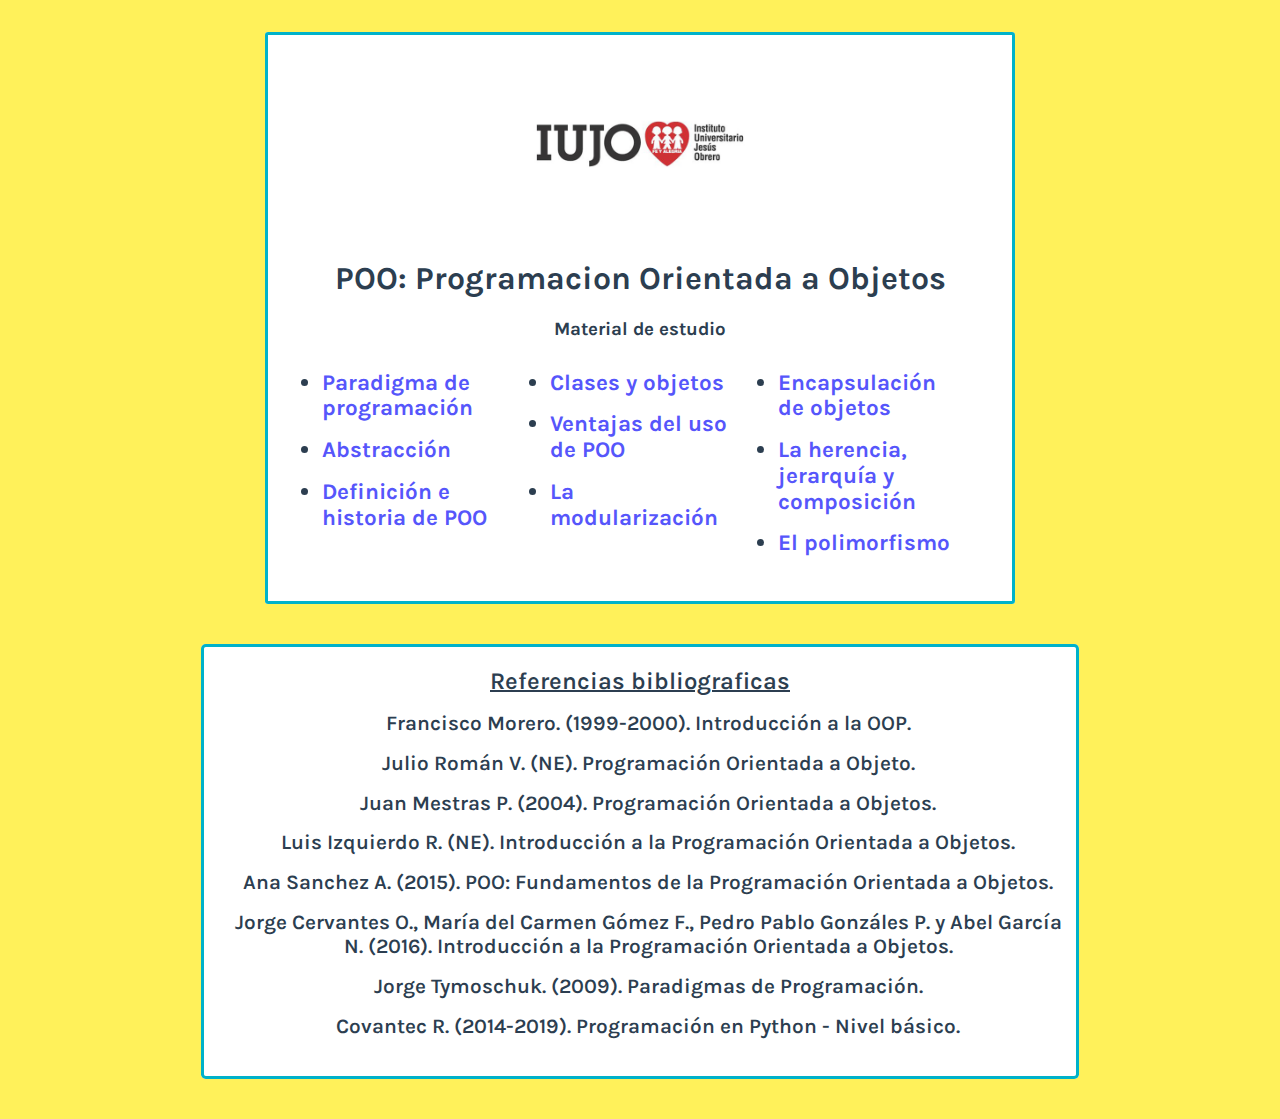
<file: index.html>
<!DOCTYPE html>
<html lang="en">
  <head>
    <meta charset="UTF-8" />
    <meta http-equiv="X-UA-Compatible" content="IE=edge" />
    <meta name="viewport" content="width=device-width, initial-scale=1.0" />
    <link rel="shortcut icon" href="./assets/icon.ico" type="image/x-icon" />
    <link rel="stylesheet" href="./styles/normalize.css" />
    <link rel="stylesheet" href="./styles/main.css" />
    <link rel="stylesheet" href="./index.css" />
    <title>POO-Contenidos</title>
  </head>
  <body>
    <!-- tabla de contenido  -->
    <div class="topicsTable_container">
      <div id="identification">
        <a href="https://webiujocatia.wordpress.com/" target="_blank">
          <img id="uni_logo" src="./assets/iujo-1.jpg" alt="iujo" />
        </a>
        <h1>POO: Programacion Orientada a Objetos</h1>
        <h3 id="subtitle">Material de estudio</h3>
      </div>

      <div id="content">
        <div id="column">
          <ul id="topic_list">
            <li id="topic">
              <a href="./views/ParadigmaDeProgramacion.html"
                >Paradigma de programación</a
              >
            </li>
            <li id="topic">
              <a href="./views/Abstraccion.html">Abstracción</a>
            </li>
            <li id="topic">
              <a href="./views/DefinicionEHistoriaPoo.html"
                >Definición e historia de POO</a
              >
            </li>
          </ul>
        </div>

        <div id="column">
          <ul id="topic_list">
            <li id="topic">
              <a href="./views/ClasesYObjetos.html">Clases y objetos</a>
            </li>
            <li id="topic">
              <a href="./views/VentajasDePoo.html">Ventajas del uso de POO</a>
            </li>
            <li id="topic">
              <a href="./views/LaModularizacion.html">La modularización</a>
            </li>
          </ul>
        </div>

        <div id="column">
          <ul id="topic_list">
            <li id="topic">
              <a href="./views/Encapsulacion.html"> Encapsulación de objetos</a>
            </li>
            <li id="topic">
              <a href="./views/HerenciaJerarquiaComposicion.html"
                >La herencia, jerarquía y composición</a
              >
            </li>
            <li id="topic">
              <a href="./views/Polimorfismo.html">El polimorfismo</a>
            </li>
          </ul>
        </div>
      </div>
    </div>

    <!-- referencias bibliograficas -->
    <div class="refs_container">
      <span id="refs_container_title">Referencias bibliograficas</span>

      <a
        href="https://kataix.umag.cl/~ruribe/Utilidades/Introduccion%20a%20la%20Programacion%20Orientada%20a%20Objetos.pdf"
        target="_blank"
        id="reference"
      >
        Francisco Morero. (1999-2000). Introducción a la OOP.
      </a>

      <a
        href="http://www.it.uc3m.es/java/git-gisc/units/oo-herencia/slides/ProgramacionOrientadaAObjetos.pdf"
        target="_blank"
        id="reference"
      >
        Julio Román V. (NE). Programación Orientada a Objeto.
      </a>

      <a
        href="http://www.fdi.ucm.es/profesor/jpavon/poo/01conceptosoo.pdf"
        target="_blank"
        id="reference"
      >
        Juan Mestras P. (2004). Programación Orientada a Objetos.
      </a>

      <a
        href="http://luis.izqui.org/resources/ProgOrientadaObjetos.pdf"
        target="_blank"
        id="reference"
      >
        Luis Izquierdo R. (NE). Introducción a la Programación Orientada a
        Objetos.
      </a>

      <a
        href="https://desarrolloweb.com/articulos/poo-fundamentos-luis-fernandez.html"
        target="_blank"
        id="reference"
      >
        Ana Sanchez A. (2015). POO: Fundamentos de la Programación Orientada a
        Objetos.
      </a>

      <a
        href="http://www.cua.uam.mx/pdfs/revistas_electronicas/libros-electronicos/2016/2intro-poo/programacion_web.pdf"
        target="_blank"
        id="reference"
      >
        Jorge Cervantes O., María del Carmen Gómez F., Pedro Pablo Gonzáles P. y
        Abel García N. (2016). Introducción a la Programación Orientada a
        Objetos.
      </a>

      <a
        href="https://labsys.frc.utn.edu.ar/ppr-2009/Unidad%20I%20-%20POO%20Avanzada/Apunte/Unidad%20I%20-%20POO%20Avanzada.pdf"
        target="_blank"
        id="reference"
      >
        Jorge Tymoschuk. (2009). Paradigmas de Programación.
      </a>

      <a
        href="https://entrenamiento-python-basico.readthedocs.io/es/latest/leccion9/abstraccion.html#python-poo-abstraccion"
        target="_blank"
        id="reference"
      >
        Covantec R. (2014-2019). Programación en Python - Nivel básico.
      </a>
    </div>
  </body>
</html>
</file>
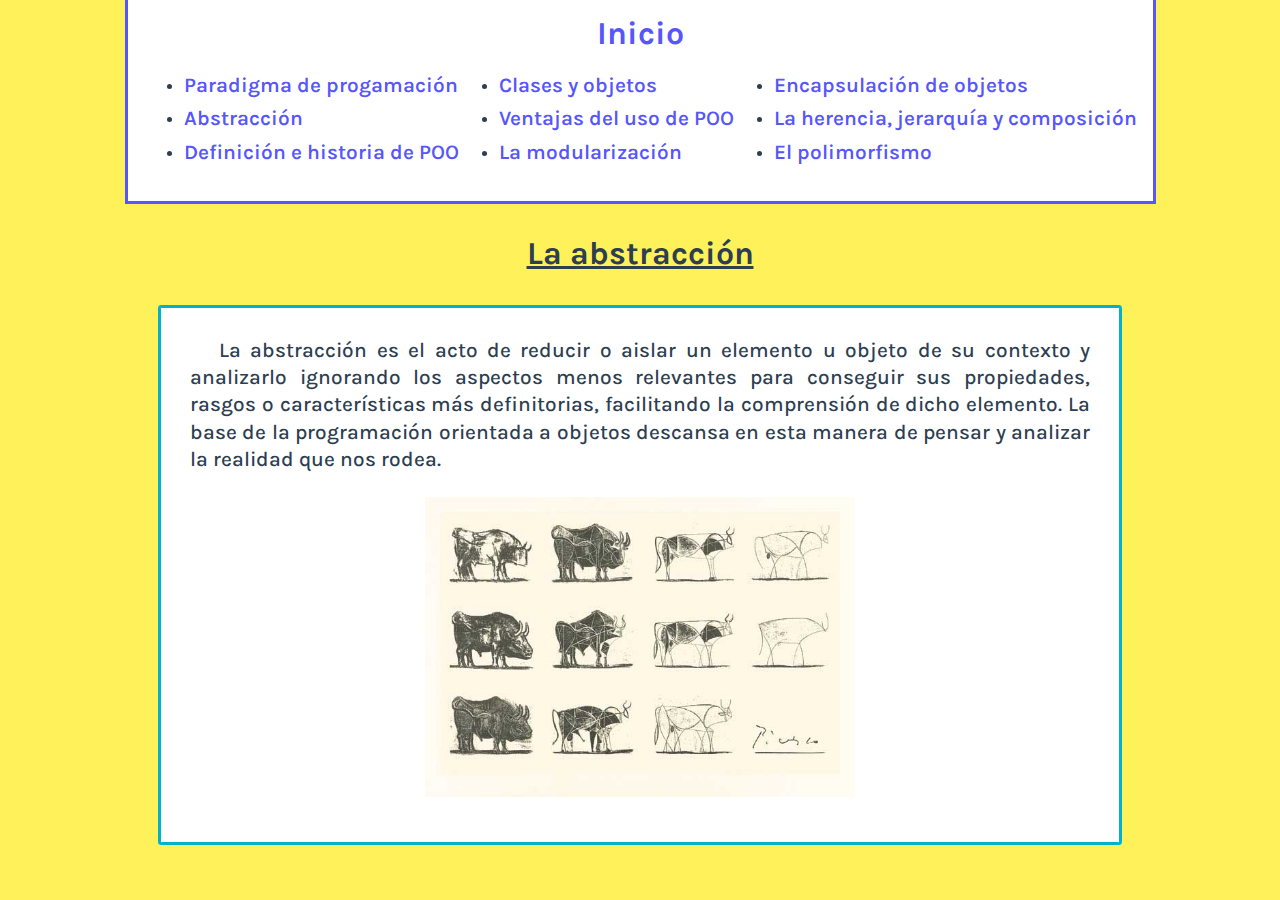
<file: views/Abstraccion.html>
<!DOCTYPE html>
<html lang="en">
  <head>
    <meta charset="UTF-8" />
    <meta http-equiv="X-UA-Compatible" content="IE=edge" />
    <meta name="viewport" content="width=device-width, initial-scale=1.0" />
    <link rel="shortcut icon" href="../assets/icon.ico" type="image/x-icon" />
    <link rel="stylesheet" href="../styles/normalize.css" />
    <link rel="stylesheet" href="../styles/main.css" />
    <link rel="stylesheet" href="../styles/topicStyles.css" />
    <script src="../components/NavBar.js" async></script>

    <title>La abstracción</title>
  </head>
  <body>
    <navigation-bar> </navigation-bar>

    <div class="topicHeader_container">
      <h1>La abstracción</h1>
    </div>

    <div class="topicInformation_container">
      <div class="topicParagraph">
        <span id="topicInformation">
          La abstracción es el acto de reducir o aislar un elemento u objeto de
          su contexto y analizarlo ignorando los aspectos menos relevantes para
          conseguir sus propiedades, rasgos o características más definitorias,
          facilitando la comprensión de dicho elemento. La base de la
          programación orientada a objetos descansa en esta manera de pensar y
          analizar la realidad que nos rodea.
        </span>
      </div>

      <img src="../assets/asset2.jpg" alt="asset" id="visual_content" />
    </div>
  </body>
</html>
</file>
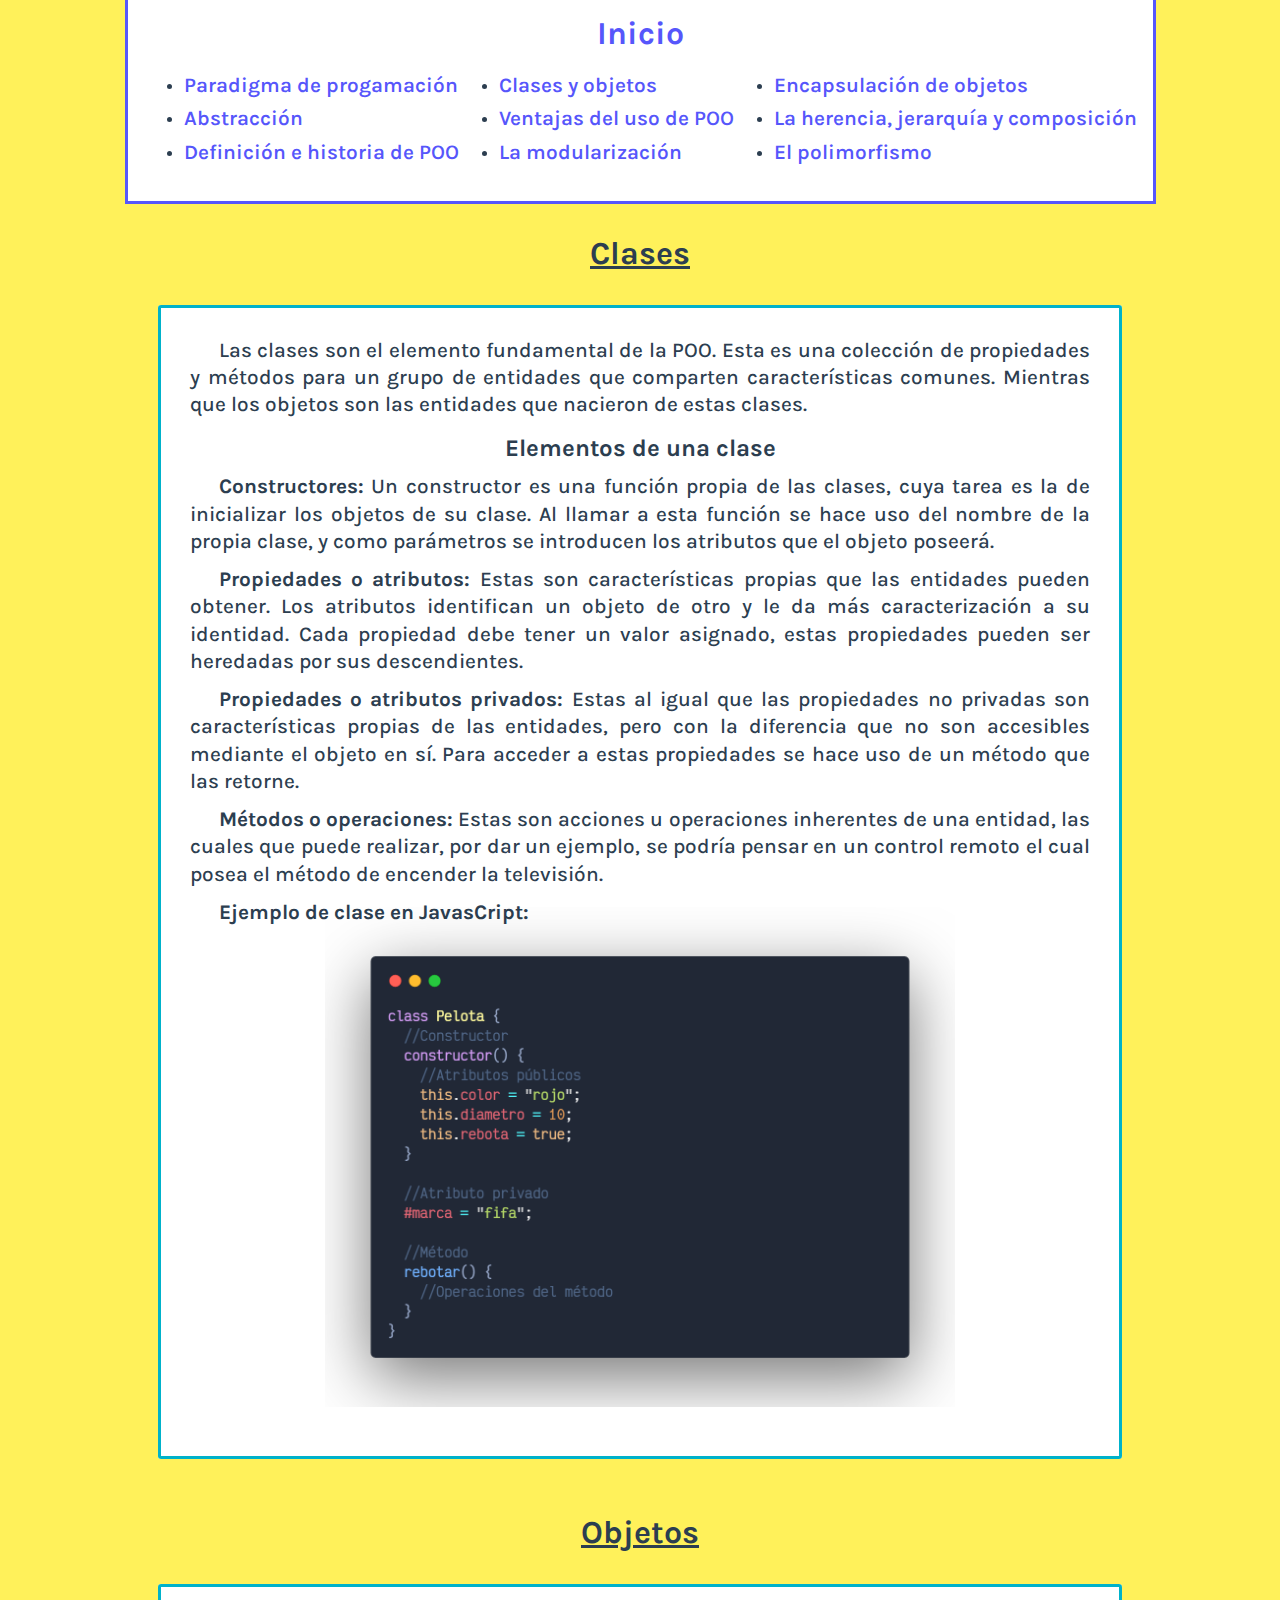
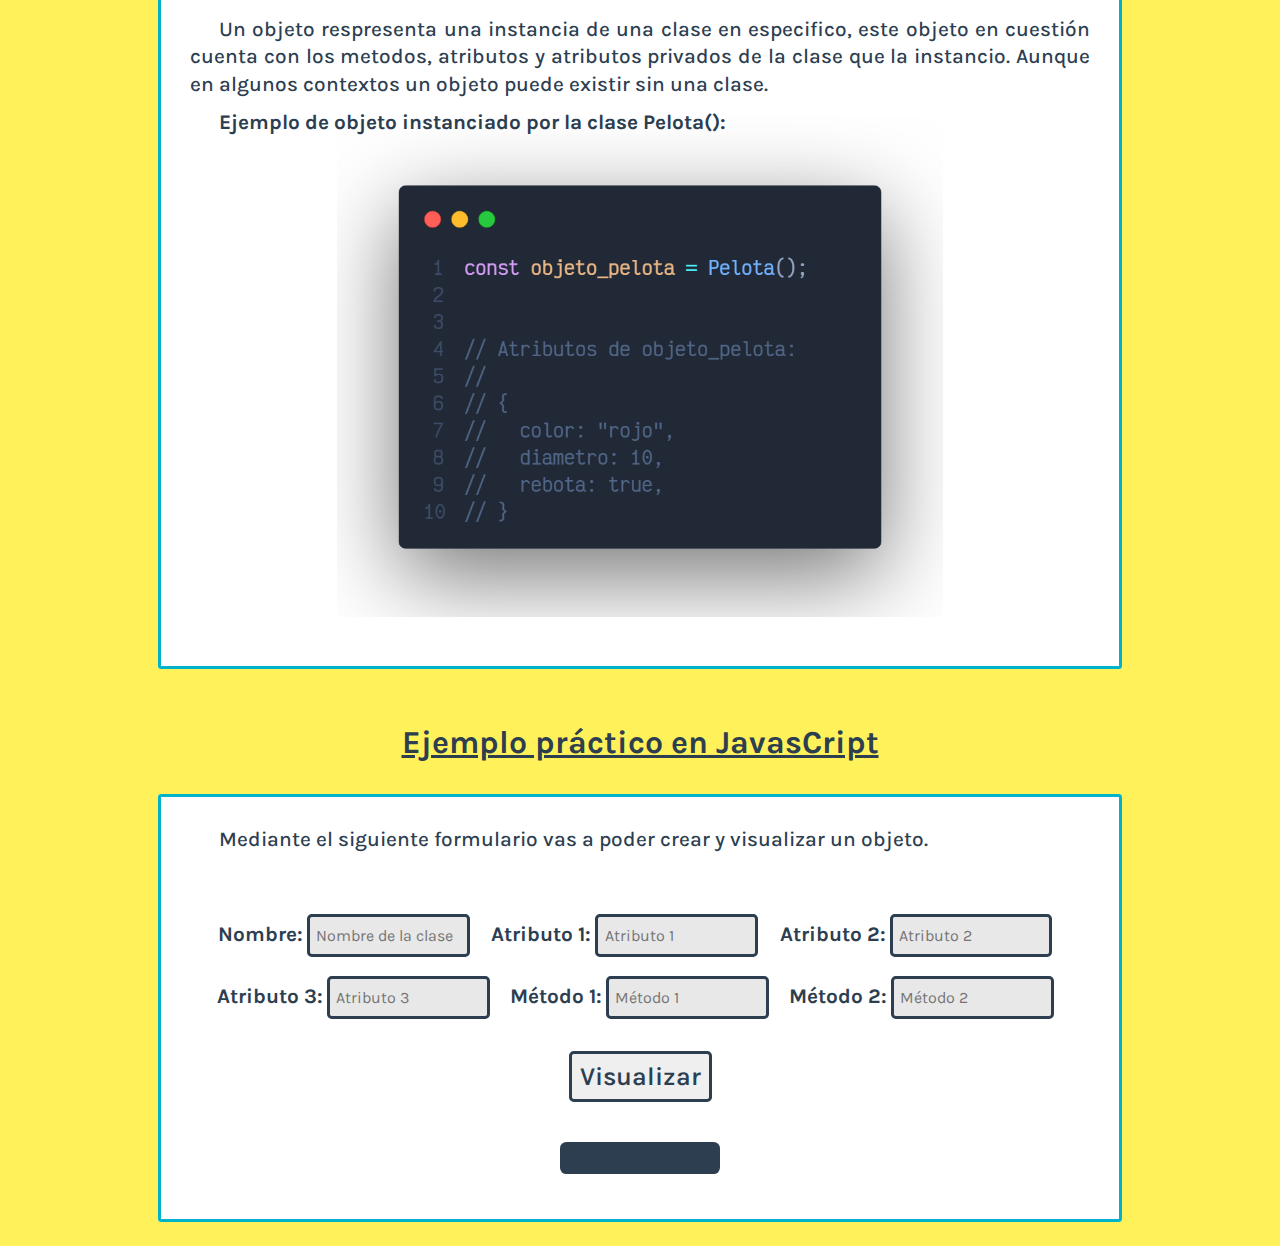
<file: views/ClasesYObjetos.html>
<!DOCTYPE html>
<html lang="en">
  <head>
    <meta charset="UTF-8" />
    <meta http-equiv="X-UA-Compatible" content="IE=edge" />
    <meta name="viewport" content="width=device-width, initial-scale=1.0" />
    <link rel="shortcut icon" href="../assets/icon.ico" type="image/x-icon" />
    <link rel="stylesheet" href="../styles/normalize.css" />
    <link rel="stylesheet" href="../styles/main.css" />
    <link rel="stylesheet" href="../styles/topicStyles.css" />
    <link rel="stylesheet" href="../styles/form.css" />
    <script src="../components/NavBar.js" async></script>
    <title>Elementos de una clase</title>
  </head>
  <body>
    <navigation-bar> </navigation-bar>

    <!-- Clases -->
    <div class="topicHeader_container">
      <h1>Clases</h1>
    </div>

    <div class="topicInformation_container">
      <div class="topicParagraph">
        <span id="topicInformation">
          Las clases son el elemento fundamental de la POO. Esta es una
          colección de propiedades y métodos para un grupo de entidades que
          comparten características comunes. Mientras que los objetos son las
          entidades que nacieron de estas clases.
        </span>
      </div>
      <h2 id="topic_subtitle">Elementos de una clase</h2>

      <div class="topicParagraph">
        <span id="topicInformation">
          <b>Constructores:</b> Un constructor es una función propia de las
          clases, cuya tarea es la de inicializar los objetos de su clase. Al
          llamar a esta función se hace uso del nombre de la propia clase, y
          como parámetros se introducen los atributos que el objeto poseerá.
        </span>
      </div>

      <div class="topicParagraph">
        <span id="topicInformation">
          <b>Propiedades o atributos:</b> Estas son características propias que
          las entidades pueden obtener. Los atributos identifican un objeto de
          otro y le da más caracterización a su identidad. Cada propiedad debe
          tener un valor asignado, estas propiedades pueden ser heredadas por
          sus descendientes.
        </span>
      </div>

      <div class="topicParagraph">
        <span id="topicInformation">
          <b>Propiedades o atributos privados:</b> Estas al igual que las
          propiedades no privadas son características propias de las entidades,
          pero con la diferencia que no son accesibles mediante el objeto en sí.
          Para acceder a estas propiedades se hace uso de un método que las
          retorne.
        </span>
      </div>

      <div class="topicParagraph">
        <span id="topicInformation">
          <b>Métodos o operaciones:</b> Estas son acciones u operaciones
          inherentes de una entidad, las cuales que puede realizar, por dar un
          ejemplo, se podría pensar en un control remoto el cual posea el método
          de encender la televisión.
        </span>
      </div>

      <div class="topicParagraph">
        <span id="topicInformation">
          <b>Ejemplo de clase en JavasCript:</b>
        </span>
      </div>

      <img src="../assets/ejemplo1" alt="example" id="visual_example" />
    </div>

    <!-- Objetos -->
    <div class="topicHeader_container">
      <h1>Objetos</h1>
    </div>

    <div class="topicInformation_container">
      <div class="topicParagraph">
        <span id="topicInformation">
          Un objeto respresenta una instancia de una clase en especifico, este
          objeto en cuestión cuenta con los metodos, atributos y atributos
          privados de la clase que la instancio. Aunque en algunos contextos un
          objeto puede existir sin una clase.
        </span>
      </div>
      <div class="topicParagraph">
        <span id="topicInformation">
          <b>Ejemplo de objeto instanciado por la clase Pelota():</b>
        </span>
      </div>

      <img src="../assets/ejemplo2" alt="example" id="visual_example" />
    </div>

    <!-- Ejemplo practico -->
    <div class="topicHeader_container">
      <h1>Ejemplo práctico en JavasCript</h1>
    </div>

    <div class="topicInformation_container">
      <div class="topicParagraph">
        <span id="topicInformation">
          Mediante el siguiente formulario vas a poder crear y visualizar un
          objeto.
        </span>
      </div>

      <!-- formulario del ejemplo -->
      <form id="form" class="form_container">
        <div class="formEntry">
          <label id="form_label">Nombre:</label>
          <input
            name="nombre"
            type="text"
            placeholder="Nombre de la clase"
            id="form_input"
          />
        </div>
        <div class="formEntry">
          <label id="form_label">Atributo 1:</label>
          <input
            name="atributo1"
            type="text"
            placeholder="Atributo 1"
            id="form_input"
          />
        </div>
        <div class="formEntry">
          <label id="form_label">Atributo 2:</label>
          <input
            name="atributo2"
            type="text"
            placeholder="Atributo 2"
            id="form_input"
          />
        </div>
        <div class="formEntry">
          <label id="form_label">Atributo 3:</label>
          <input
            name="atributo3"
            type="text"
            placeholder="Atributo 3"
            id="form_input"
          />
        </div>
        <div class="formEntry">
          <label id="form_label">Método 1:</label>
          <input
            name="metodo1"
            type="text"
            placeholder="Método 1"
            id="form_input"
          />
        </div>
        <div class="formEntry">
          <label id="form_label">Método 2:</label>
          <input
            name="metodo2"
            type="text"
            placeholder="Método 2"
            id="form_input"
          />
        </div>
        <button id="form_submit">Visualizar</button>
      </form>

      <div id="form_output" class="form_output"></div>
    </div>

    <script src="../scripts/ClasesYObjetos.js"></script>
  </body>
</html>
</file>
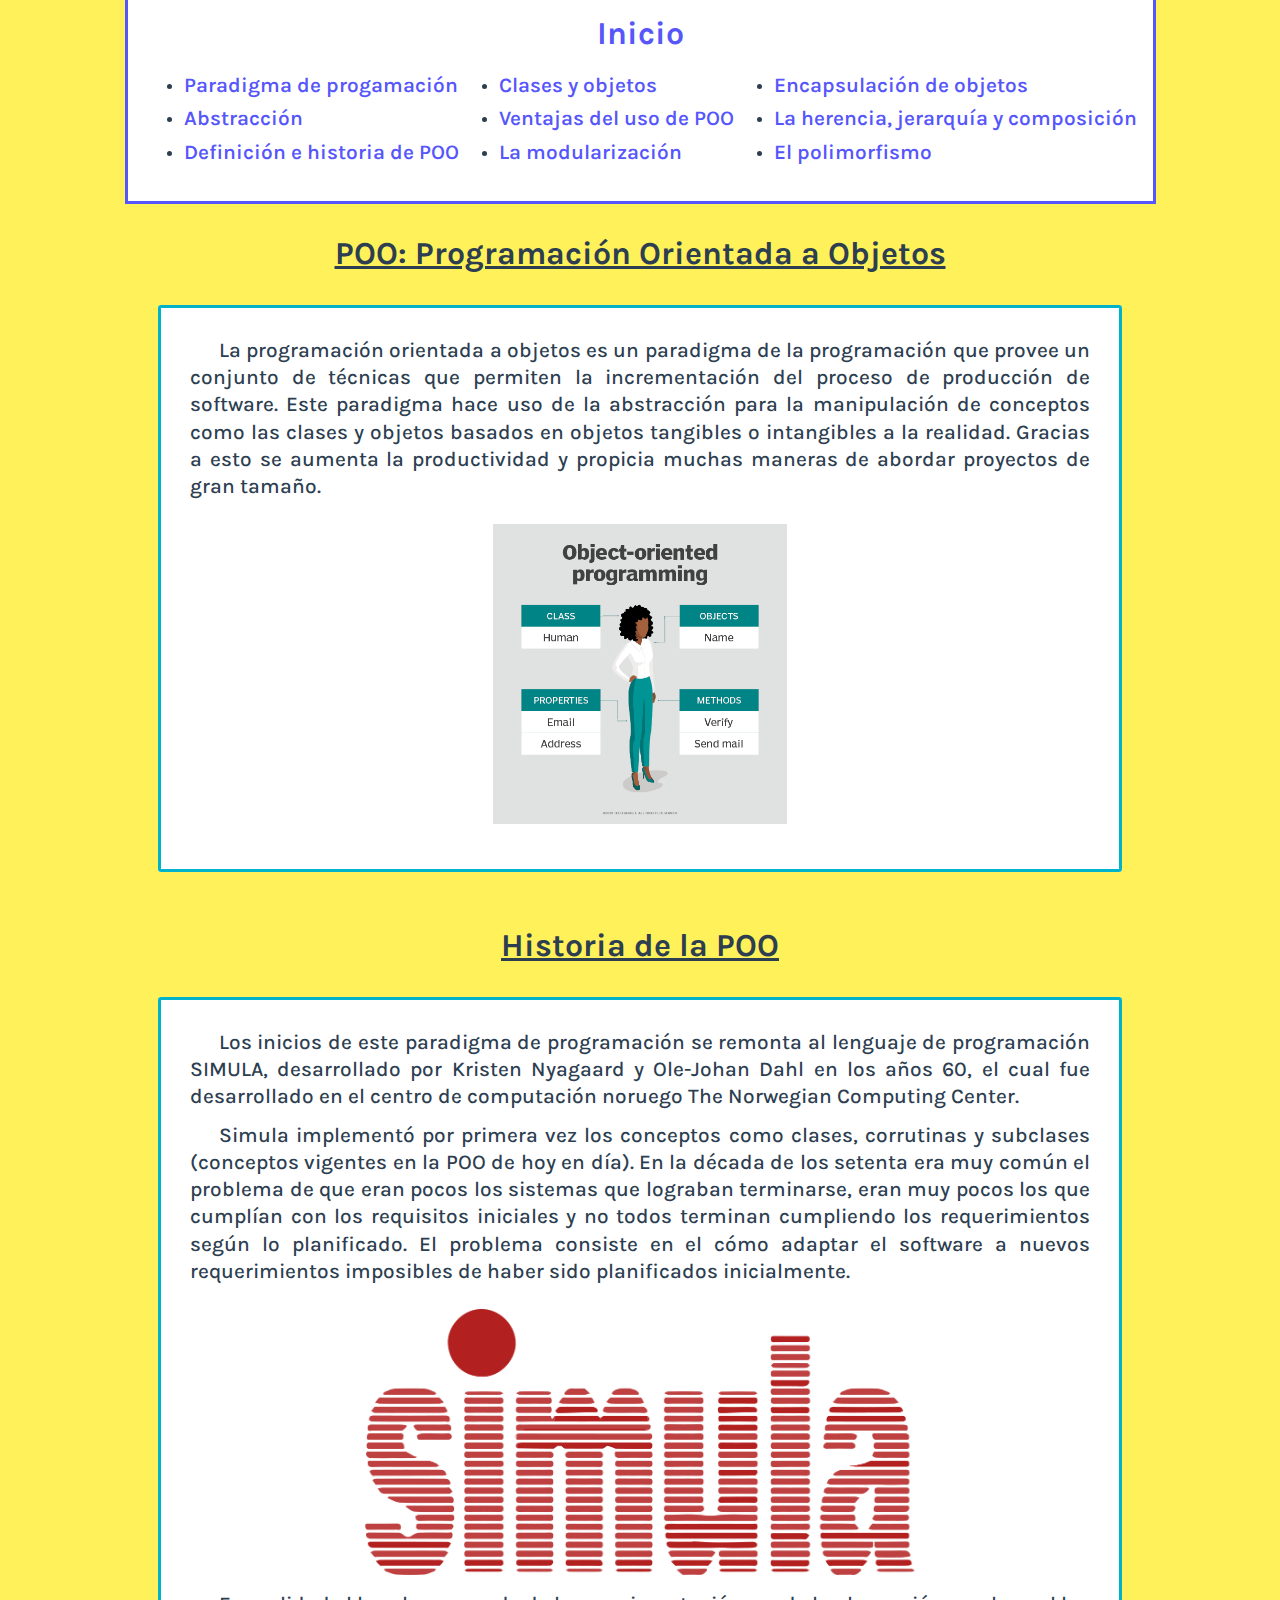
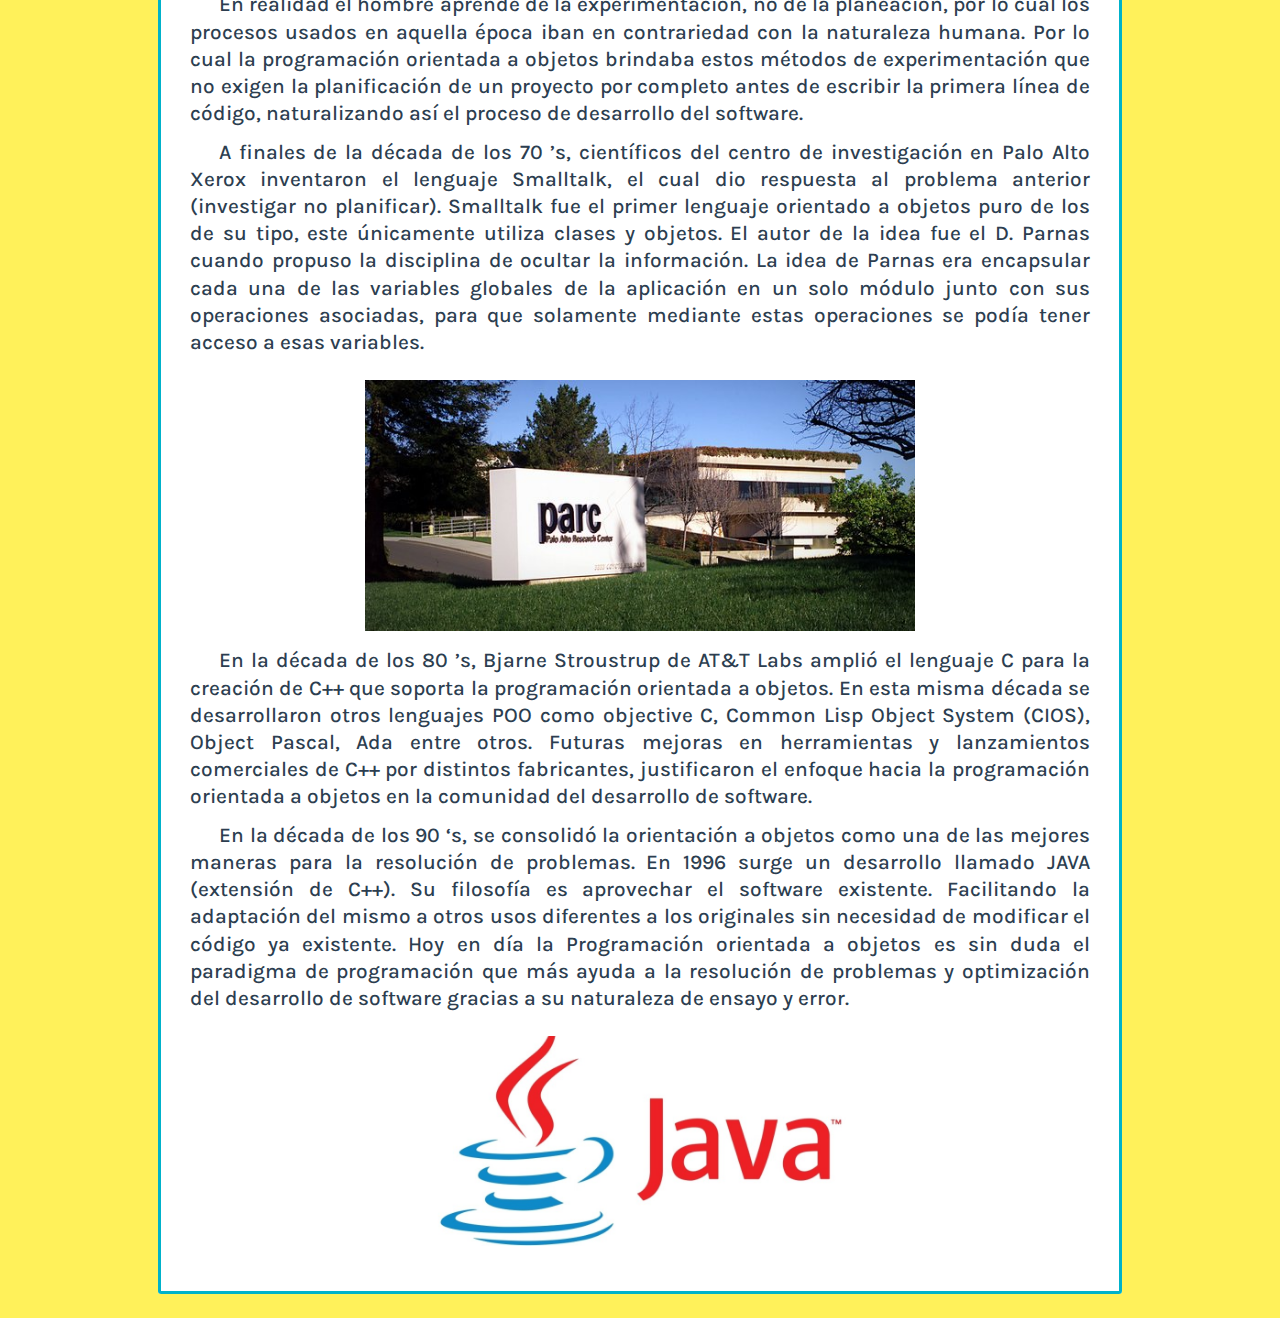
<file: views/DefinicionEHistoriaPoo.html>
<!DOCTYPE html>
<html lang="en">
  <head>
    <meta charset="UTF-8" />
    <meta http-equiv="X-UA-Compatible" content="IE=edge" />
    <meta name="viewport" content="width=device-width, initial-scale=1.0" />
    <link rel="shortcut icon" href="../assets/icon.ico" type="image/x-icon" />
    <link rel="stylesheet" href="../styles/normalize.css" />
    <link rel="stylesheet" href="../styles/main.css" />
    <link rel="stylesheet" href="../styles/topicStyles.css" />
    <script src="../components/NavBar.js" async></script>
    <title>POO</title>
  </head>
  <body>
    <navigation-bar> </navigation-bar>

    <div class="topicHeader_container">
      <h1>POO: Programación Orientada a Objetos</h1>
    </div>

    <div class="topicInformation_container">
      <div class="topicParagraph">
        <span id="topicInformation">
          La programación orientada a objetos es un paradigma de la programación
          que provee un conjunto de técnicas que permiten la incrementación del
          proceso de producción de software. Este paradigma hace uso de la
          abstracción para la manipulación de conceptos como las clases y
          objetos basados en objetos tangibles o intangibles a la realidad.
          Gracias a esto se aumenta la productividad y propicia muchas maneras
          de abordar proyectos de gran tamaño.
        </span>
      </div>

      <img src="../assets/asset4.png" alt="asset" id="visual_content" />
    </div>

    <div class="topicHeader_container">
      <h1>Historia de la POO</h1>
    </div>

    <div class="topicInformation_container">
      <div class="topicParagraph">
        <span id="topicInformation"
          >Los inicios de este paradigma de programación se remonta al lenguaje
          de programación SIMULA, desarrollado por Kristen Nyagaard y Ole-Johan
          Dahl en los años 60, el cual fue desarrollado en el centro de
          computación noruego The Norwegian Computing Center.</span
        >
      </div>

      <div class="topicParagraph">
        <span id="topicInformation"
          >Simula implementó por primera vez los conceptos como clases,
          corrutinas y subclases (conceptos vigentes en la POO de hoy en día).
          En la década de los setenta era muy común el problema de que eran
          pocos los sistemas que lograban terminarse, eran muy pocos los que
          cumplían con los requisitos iniciales y no todos terminan cumpliendo
          los requerimientos según lo planificado. El problema consiste en el
          cómo adaptar el software a nuevos requerimientos imposibles de haber
          sido planificados inicialmente.</span
        >
      </div>

      <img src="../assets/asset3.png" alt="asset" id="visual_content" />

      <div class="topicParagraph">
        <span id="topicInformation">
          En realidad el hombre aprende de la experimentación, no de la
          planeación, por lo cual los procesos usados en aquella época iban en
          contrariedad con la naturaleza humana. Por lo cual la programación
          orientada a objetos brindaba estos métodos de experimentación que no
          exigen la planificación de un proyecto por completo antes de escribir
          la primera línea de código, naturalizando así el proceso de desarrollo
          del software.
        </span>
      </div>

      <div class="topicParagraph">
        <span id="topicInformation">
          A finales de la década de los 70 ’s, científicos del centro de
          investigación en Palo Alto Xerox inventaron el lenguaje Smalltalk, el
          cual dio respuesta al problema anterior (investigar no planificar).
          Smalltalk fue el primer lenguaje orientado a objetos puro de los de su
          tipo, este únicamente utiliza clases y objetos. El autor de la idea
          fue el D. Parnas cuando propuso la disciplina de ocultar la
          información. La idea de Parnas era encapsular cada una de las
          variables globales de la aplicación en un solo módulo junto con sus
          operaciones asociadas, para que solamente mediante estas operaciones
          se podía tener acceso a esas variables.
        </span>
      </div>

      <img src="../assets/asset5.jpg" alt="asset" id="visual_content" />

      <div class="topicParagraph">
        <span id="topicInformation">
          En la década de los 80 ’s, Bjarne Stroustrup de AT&T Labs amplió el
          lenguaje C para la creación de C++ que soporta la programación
          orientada a objetos. En esta misma década se desarrollaron otros
          lenguajes POO como objective C, Common Lisp Object System (CIOS),
          Object Pascal, Ada entre otros. Futuras mejoras en herramientas y
          lanzamientos comerciales de C++ por distintos fabricantes,
          justificaron el enfoque hacia la programación orientada a objetos en
          la comunidad del desarrollo de software.
        </span>
      </div>

      <div class="topicParagraph">
        <span id="topicInformation">
          En la década de los 90 ‘s, se consolidó la orientación a objetos como
          una de las mejores maneras para la resolución de problemas. En 1996
          surge un desarrollo llamado JAVA (extensión de C++). Su filosofía es
          aprovechar el software existente. Facilitando la adaptación del mismo
          a otros usos diferentes a los originales sin necesidad de modificar el
          código ya existente. Hoy en día la Programación orientada a objetos es
          sin duda el paradigma de programación que más ayuda a la resolución de
          problemas y optimización del desarrollo de software gracias a su
          naturaleza de ensayo y error.
        </span>
      </div>

      <img src="../assets/asset6.jpg" alt="asset" id="visual_content" />
    </div>
  </body>
</html>
</file>
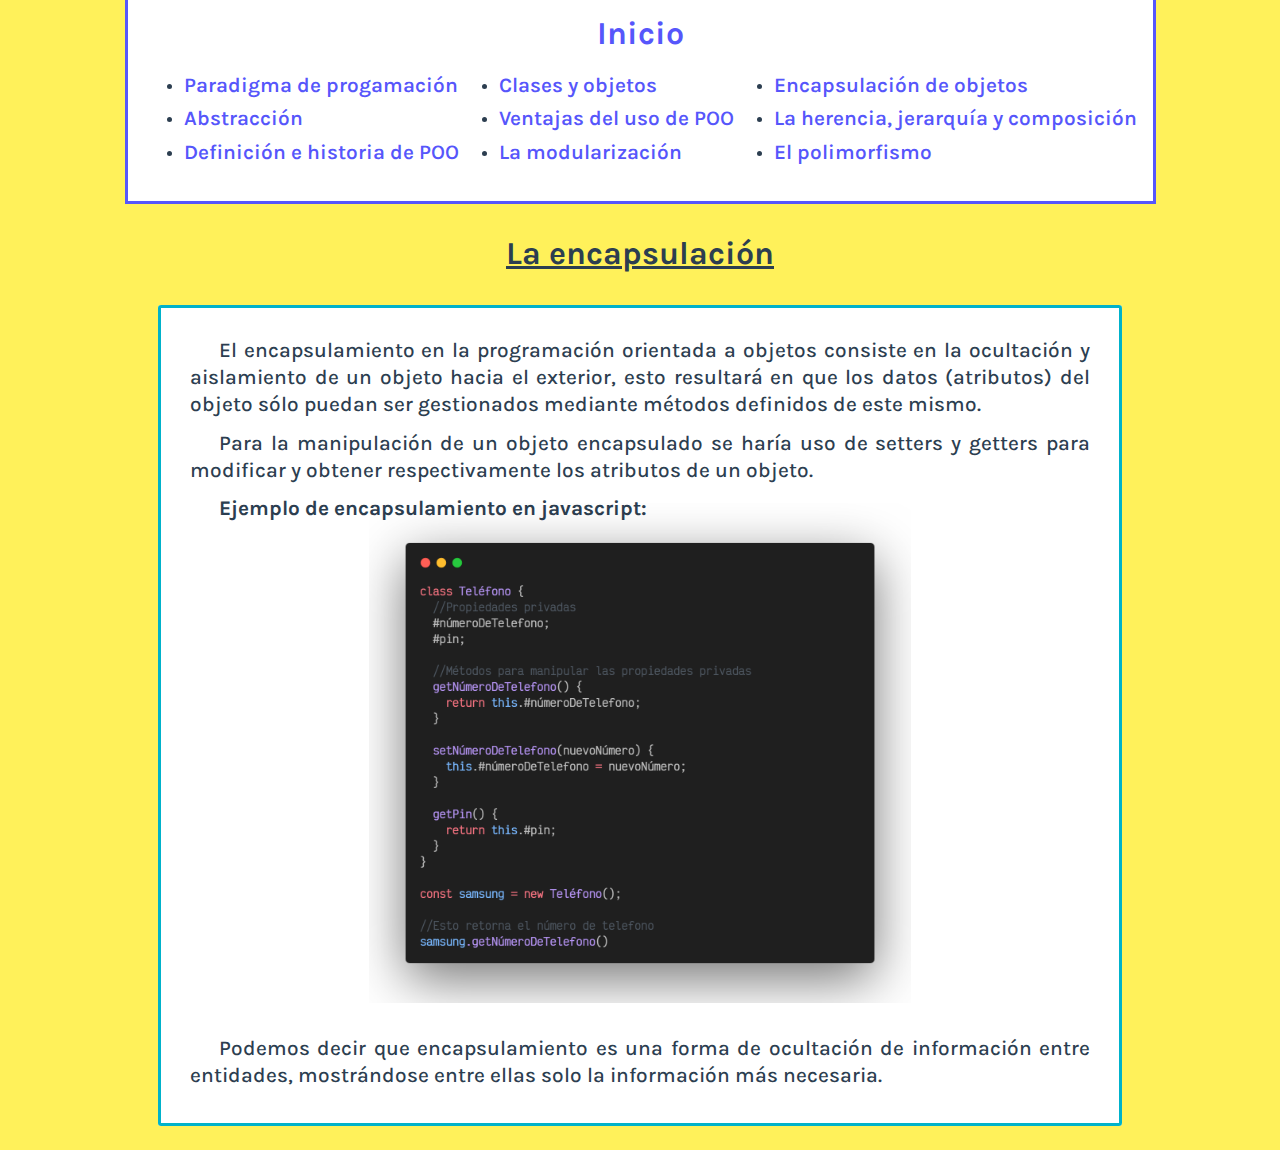
<file: views/Encapsulacion.html>
<!DOCTYPE html>
<html lang="en">
  <head>
    <meta charset="UTF-8" />
    <meta http-equiv="X-UA-Compatible" content="IE=edge" />
    <meta name="viewport" content="width=device-width, initial-scale=1.0" />
    <link rel="shortcut icon" href="../assets/icon.ico" type="image/x-icon" />
    <link rel="stylesheet" href="../styles/normalize.css" />
    <link rel="stylesheet" href="../styles/main.css" />
    <link rel="stylesheet" href="../styles/topicStyles.css" />
    <script src="../components/NavBar.js" async></script>
    <title>La encapsulación</title>
  </head>
  <body>
    <navigation-bar> </navigation-bar>

    <div class="topicHeader_container">
      <h1>La encapsulación</h1>
    </div>

    <div class="topicInformation_container">
      <div class="topicParagraph">
        <span id="topicInformation">
          El encapsulamiento en la programación orientada a objetos consiste en
          la ocultación y aislamiento de un objeto hacia el exterior, esto
          resultará en que los datos (atributos) del objeto sólo puedan ser
          gestionados mediante métodos definidos de este mismo.
        </span>
      </div>

      <div class="topicParagraph">
        <span id="topicInformation">
          Para la manipulación de un objeto encapsulado se haría uso de setters
          y getters para modificar y obtener respectivamente los atributos de un
          objeto.
        </span>
      </div>

      <div class="topicParagraph">
        <span id="topicInformation"
          ><b>Ejemplo de encapsulamiento en javascript:</b>
        </span>
      </div>

      <img src="../assets/ejemplo3" alt="example" id="visual_example" />

      <div class="topicParagraph">
        <span id="topicInformation">
          Podemos decir que encapsulamiento es una forma de ocultación de
          información entre entidades, mostrándose entre ellas solo la
          información más necesaria.
        </span>
      </div>
    </div>
  </body>
</html>
</file>
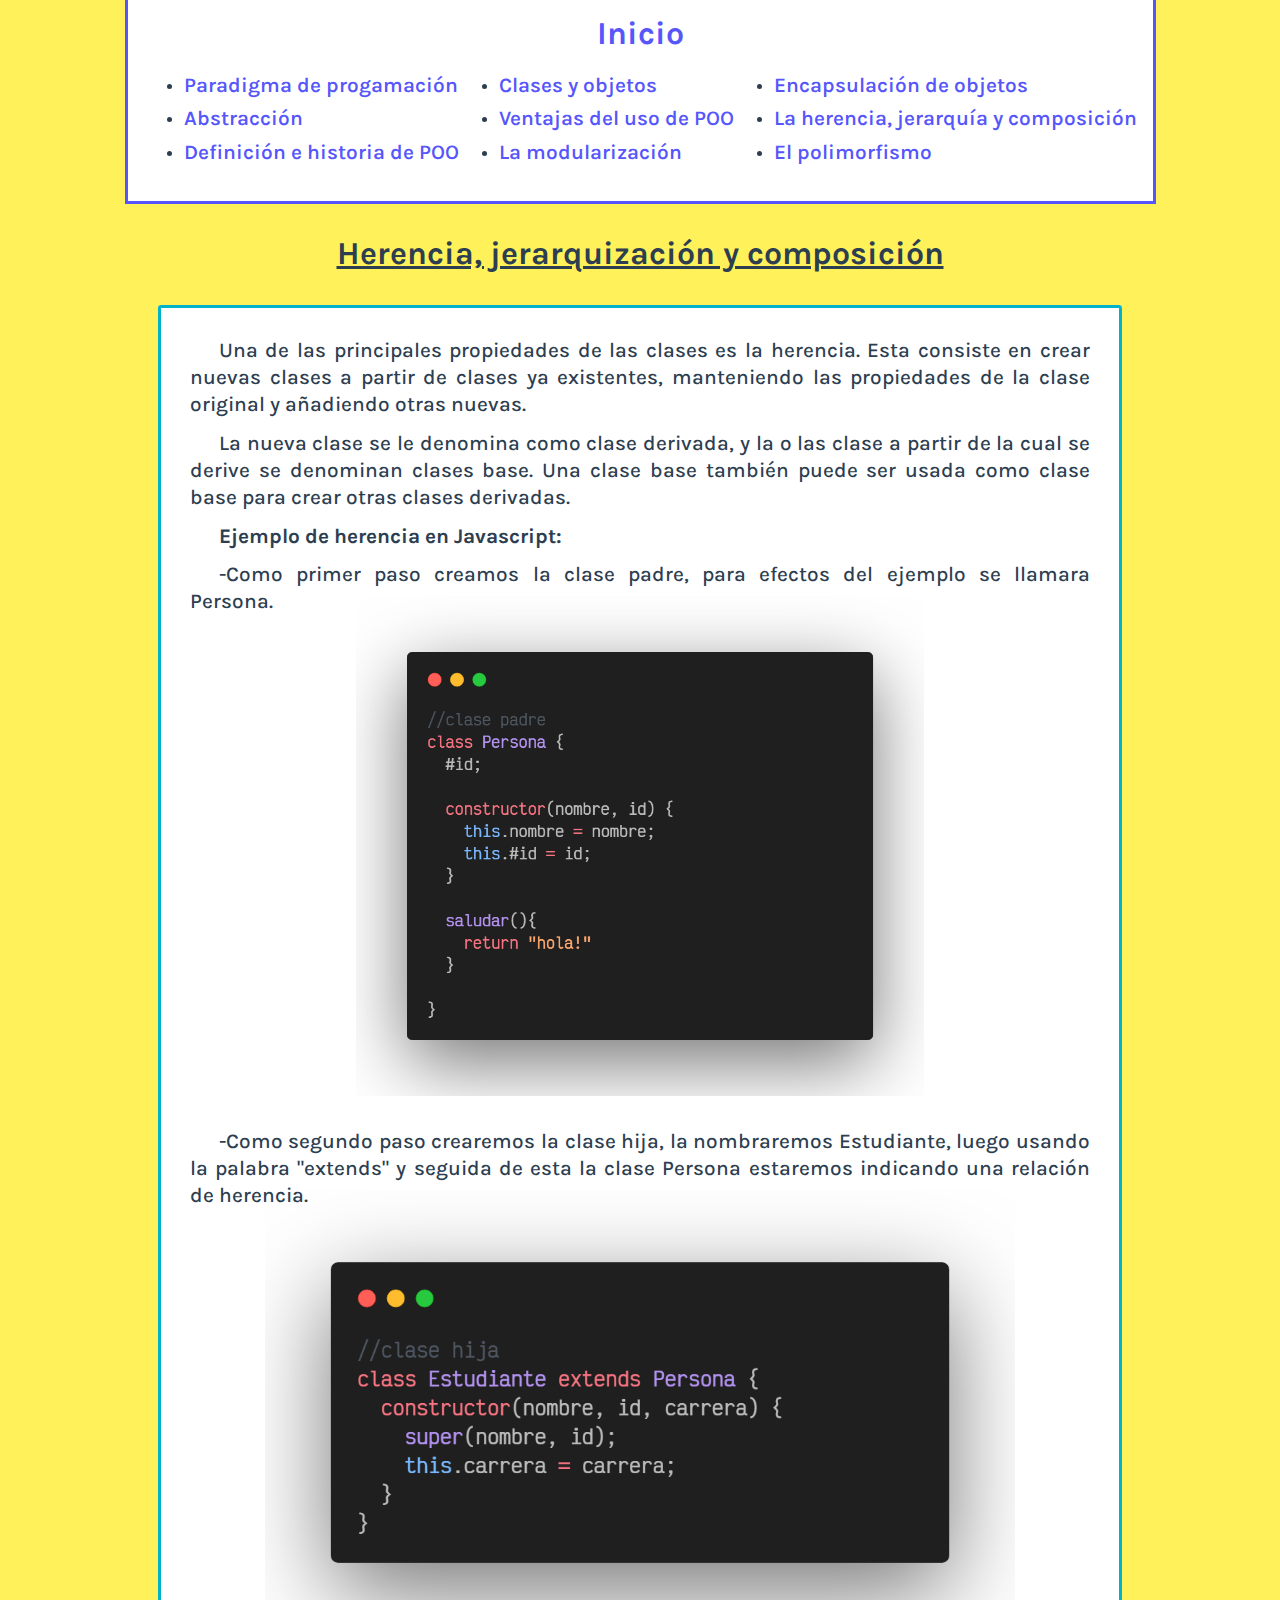
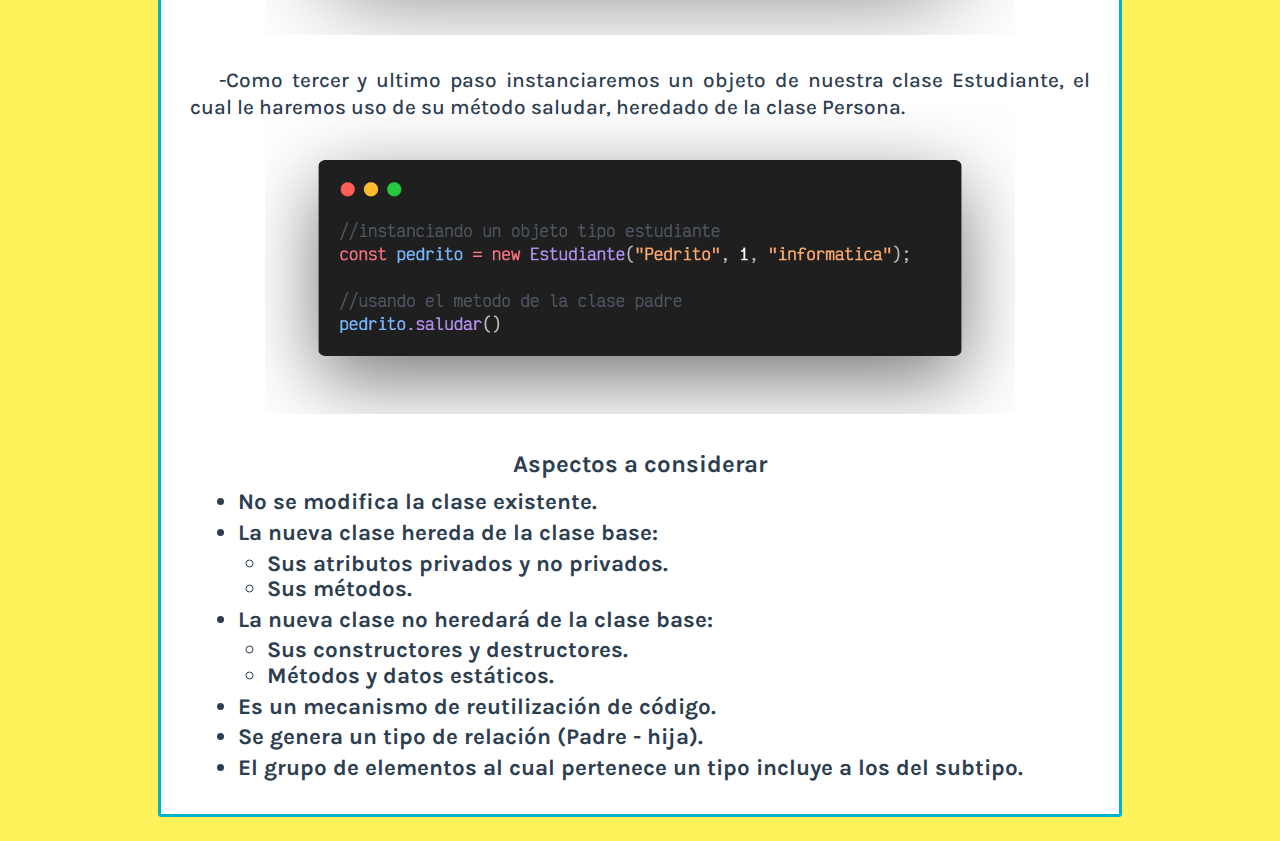
<file: views/HerenciaJerarquiaComposicion.html>
<!DOCTYPE html>
<html lang="en">
  <head>
    <meta charset="UTF-8" />
    <meta http-equiv="X-UA-Compatible" content="IE=edge" />
    <meta name="viewport" content="width=device-width, initial-scale=1.0" />
    <link rel="shortcut icon" href="../assets/icon.ico" type="image/x-icon" />
    <link rel="stylesheet" href="../styles/normalize.css" />
    <link rel="stylesheet" href="../styles/main.css" />
    <link rel="stylesheet" href="../styles/topicStyles.css" />
    <script src="../components/NavBar.js" async></script>
    <title>Herencia, jerarquización y composición</title>
  </head>
  <body>
    <navigation-bar></navigation-bar>

    <div class="topicHeader_container">
      <h1>Herencia, jerarquización y composición</h1>
    </div>

    <div class="topicInformation_container">
      <div class="topicParagraph">
        <span id="topicInformation">
          Una de las principales propiedades de las clases es la herencia. Esta
          consiste en crear nuevas clases a partir de clases ya existentes,
          manteniendo las propiedades de la clase original y añadiendo otras
          nuevas.
        </span>
      </div>

      <div class="topicParagraph">
        <span id="topicInformation">
          La nueva clase se le denomina como clase derivada, y la o las clase a
          partir de la cual se derive se denominan clases base. Una clase base
          también puede ser usada como clase base para crear otras clases
          derivadas.
        </span>
      </div>

      <div class="topicParagraph">
        <span id="topicInformation">
          <b>Ejemplo de herencia en Javascript:</b></span
        >
      </div>

      <div class="topicParagraph">
        <span id="topicInformation">
          -Como primer paso creamos la clase padre, para efectos del ejemplo se
          llamara Persona.
        </span>
      </div>

      <img src="../assets/ejemplo4.1" alt="example" id="visual_example" />

      <div class="topicParagraph">
        <span id="topicInformation">
          -Como segundo paso crearemos la clase hija, la nombraremos Estudiante,
          luego usando la palabra "extends" y seguida de esta la clase Persona
          estaremos indicando una relación de herencia.
        </span>
      </div>

      <img src="../assets/ejemplo4.2" alt="example" id="visual_example" />

      <div class="topicParagraph">
        <span id="topicInformation">
          -Como tercer y ultimo paso instanciaremos un objeto de nuestra clase
          Estudiante, el cual le haremos uso de su método saludar, heredado de
          la clase Persona.
        </span>
      </div>
      <img src="../assets/ejemplo4.3" alt="example" id="visual_example" />

      <h2 id="topic_subtitle">Aspectos a considerar</h2>

      <ul id="topicInformation_list">
        <li>No se modifica la clase existente.</li>
        <li>La nueva clase hereda de la clase base:</li>
        <ul>
          <li>Sus atributos privados y no privados.</li>
          <li>Sus métodos.</li>
        </ul>
        <li>La nueva clase no heredará de la clase base:</li>
        <ul>
          <li>Sus constructores y destructores.</li>
          <li>Métodos y datos estáticos.</li>
        </ul>
        <li>Es un mecanismo de reutilización de código.</li>
        <li>Se genera un tipo de relación (Padre - hija).</li>
        <li>
          El grupo de elementos al cual pertenece un tipo incluye a los del
          subtipo.
        </li>
      </ul>
    </div>
  </body>
</html>
</file>
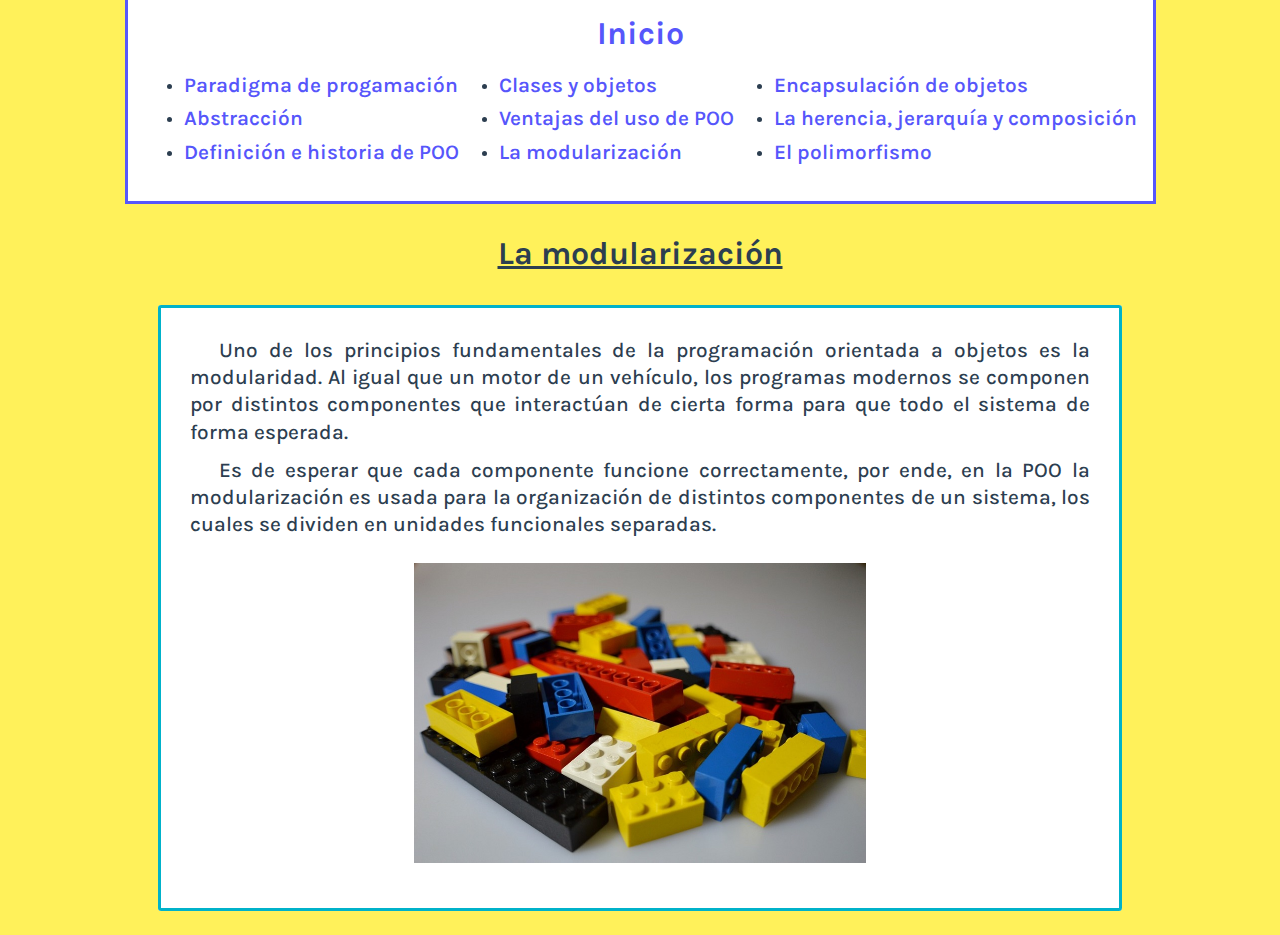
<file: views/LaModularizacion.html>
<!DOCTYPE html>
<html lang="en">
  <head>
    <meta charset="UTF-8" />
    <meta http-equiv="X-UA-Compatible" content="IE=edge" />
    <meta name="viewport" content="width=device-width, initial-scale=1.0" />
    <link rel="shortcut icon" href="../assets/icon.ico" type="image/x-icon" />
    <link rel="stylesheet" href="../styles/normalize.css" />
    <link rel="stylesheet" href="../styles/main.css" />
    <link rel="stylesheet" href="../styles/topicStyles.css" />
    <script src="../components/NavBar.js" async></script>
    <title>La modularización</title>
  </head>
  <body>
    <navigation-bar> </navigation-bar>

    <div class="topicHeader_container">
      <h1>La modularización</h1>
    </div>

    <div class="topicInformation_container">
      <div class="topicParagraph">
        <span id="topicInformation">
          Uno de los principios fundamentales de la programación orientada a
          objetos es la modularidad. Al igual que un motor de un vehículo, los
          programas modernos se componen por distintos componentes que
          interactúan de cierta forma para que todo el sistema de forma
          esperada.
        </span>
      </div>

      <div class="topicParagraph">
        <span id="topicInformation">
          Es de esperar que cada componente funcione correctamente, por ende, en
          la POO la modularización es usada para la organización de distintos
          componentes de un sistema, los cuales se dividen en unidades
          funcionales separadas.
        </span>
      </div>

      <img src="../assets/asset8.jpg" alt="asset" id="visual_content" />
    </div>
  </body>
</html>
</file>
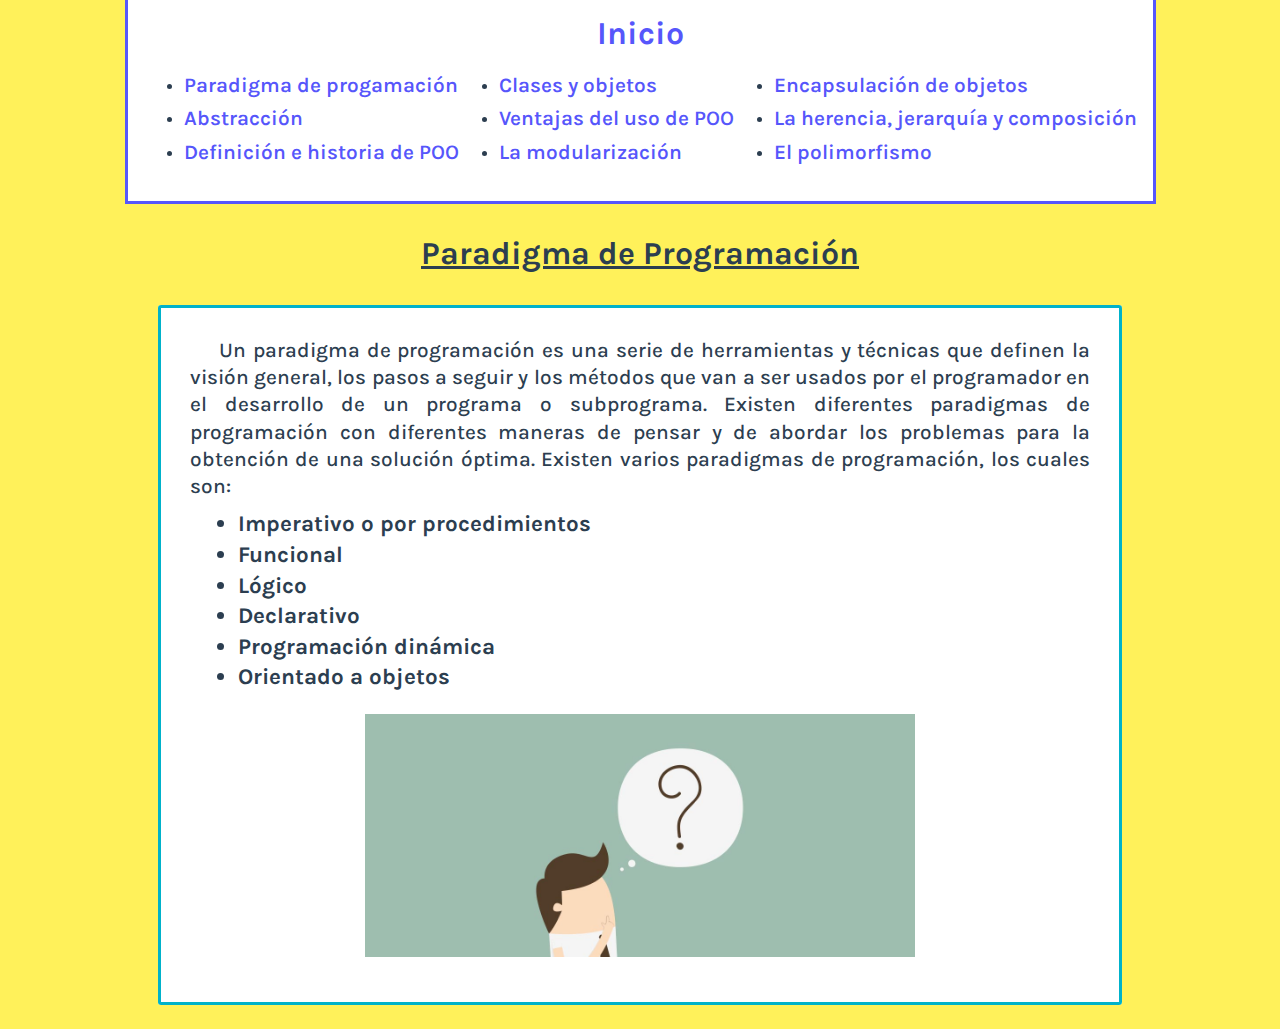
<file: views/ParadigmaDeProgramacion.html>
<!DOCTYPE html>
<html lang="en">
  <head>
    <meta charset="UTF-8" />
    <meta http-equiv="X-UA-Compatible" content="IE=edge" />
    <meta name="viewport" content="width=device-width, initial-scale=1.0" />
    <link
      rel="shortcut icon"
      href="../../assets/icon.ico"
      type="image/x-icon"
    />
    <link rel="stylesheet" href="../styles/normalize.css" />
    <link rel="stylesheet" href="../styles/main.css" />
    <link rel="stylesheet" href="../styles/topicStyles.css" />
    <title>Paradigma de Programación</title>
  </head>
  <body>
    <navigation-bar></navigation-bar>
    <div class="topicHeader_container">
      <h1>Paradigma de Programación</h1>
    </div>

    <div class="topicInformation_container">
      <div class="topicParagraph">
        <span id="topicInformation"
          >Un paradigma de programación es una serie de herramientas y técnicas
          que definen la visión general, los pasos a seguir y los métodos que
          van a ser usados por el programador en el desarrollo de un programa o
          subprograma. Existen diferentes paradigmas de programación con
          diferentes maneras de pensar y de abordar los problemas para la
          obtención de una solución óptima. Existen varios paradigmas de
          programación, los cuales son:
        </span>
      </div>

      <ul id="topicInformation_list">
        <li>Imperativo o por procedimientos</li>
        <li>Funcional</li>
        <li>Lógico</li>
        <li>Declarativo</li>
        <li>Programación dinámica</li>
        <li>Orientado a objetos</li>
      </ul>
      <img id="visual_content" src="../assets/asset1.jpg" alt="paradigma" />
    </div>

    <script src="../components/NavBar.js"></script>
  </body>
</html>
</file>
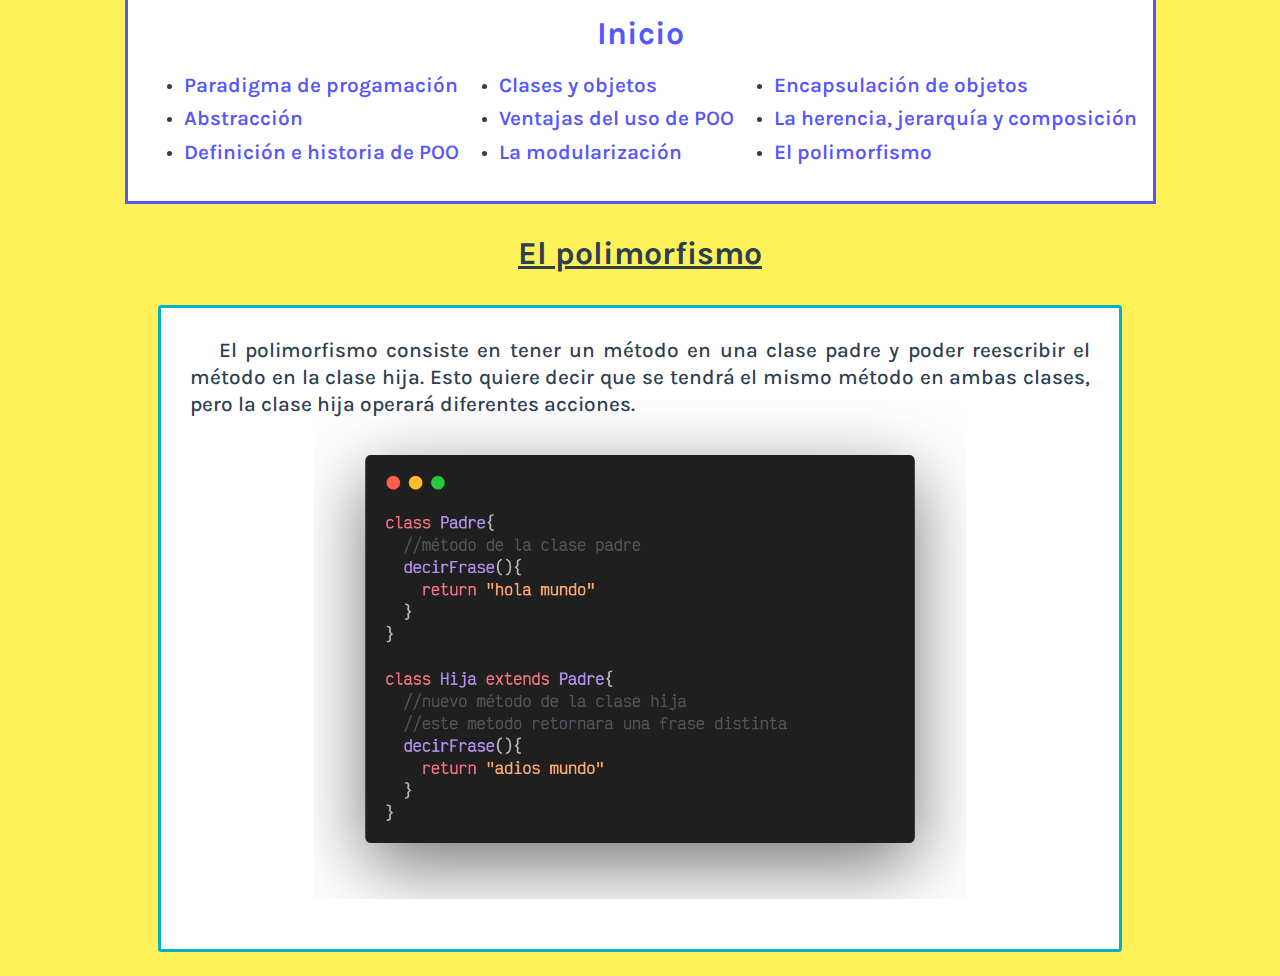
<file: views/Polimorfismo.html>
<!DOCTYPE html>
<html lang="en">
  <head>
    <meta charset="UTF-8" />
    <meta http-equiv="X-UA-Compatible" content="IE=edge" />
    <meta name="viewport" content="width=device-width, initial-scale=1.0" />
    <link rel="shortcut icon" href="../assets/icon.ico" type="image/x-icon" />
    <link rel="stylesheet" href="../styles/normalize.css" />
    <link rel="stylesheet" href="../styles/main.css" />
    <link rel="stylesheet" href="../styles/topicStyles.css" />
    <script src="../components/NavBar.js" async></script>
    <title>Polimorfismo</title>
  </head>
  <body>
    <navigation-bar> </navigation-bar>

    <div class="topicHeader_container">
      <h1>El polimorfismo</h1>
    </div>

    <div class="topicInformation_container">
      <div class="topicParagraph">
        <span id="topicInformation">
          El polimorfismo consiste en tener un método en una clase padre y poder
          reescribir el método en la clase hija. Esto quiere decir que se tendrá
          el mismo método en ambas clases, pero la clase hija operará diferentes
          acciones.
        </span>
      </div>

      <img src="../assets/ejemplo5" alt="example" id="visual_example" />
    </div>
  </body>
</html>
</file>
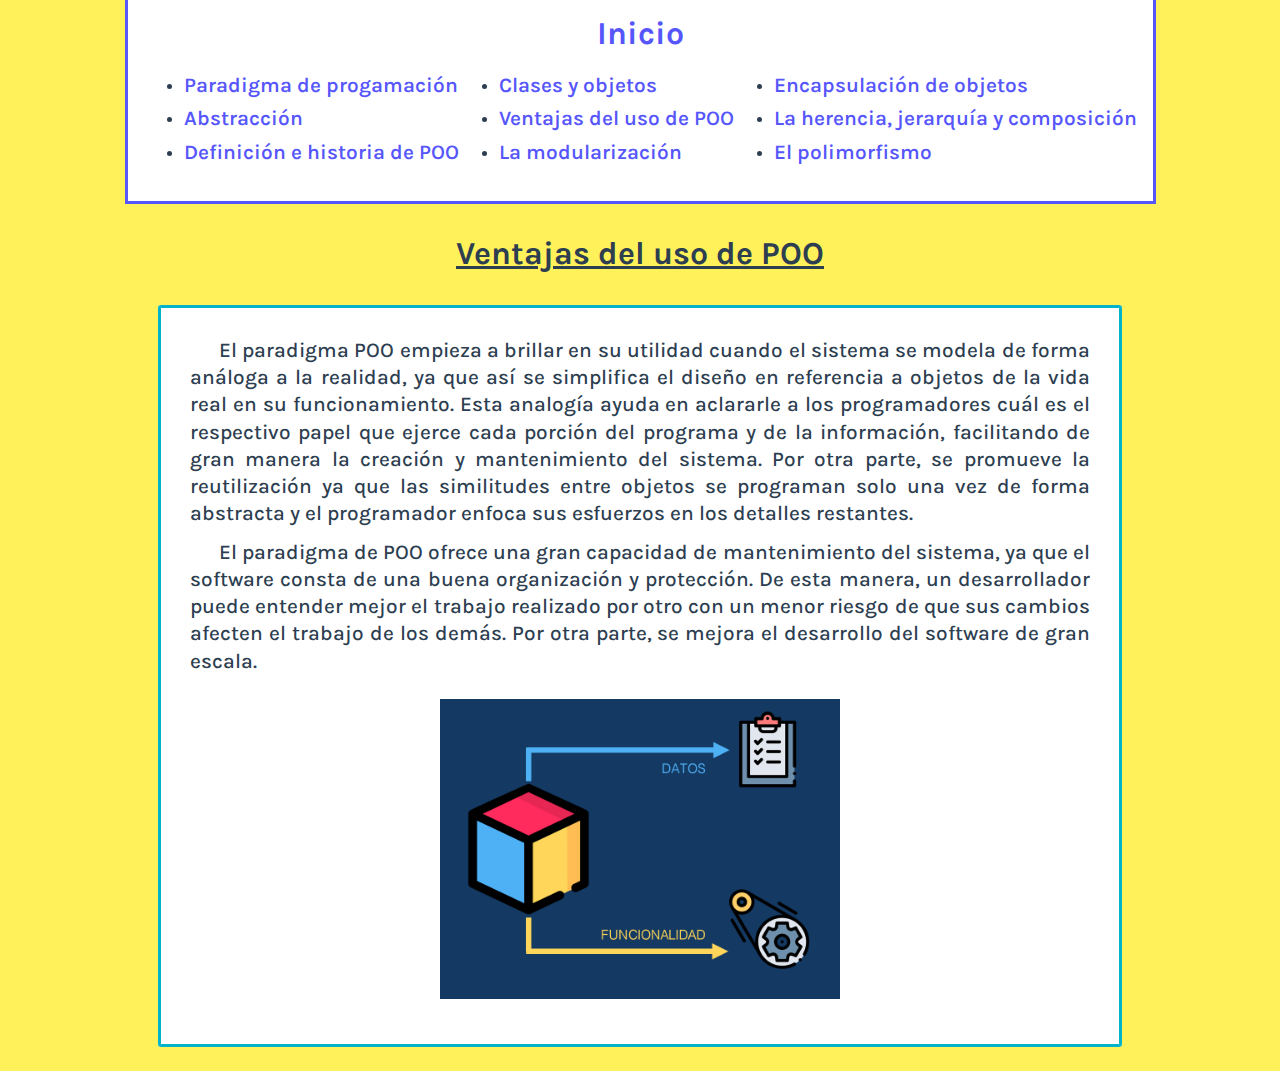
<file: views/VentajasDePoo.html>
<!DOCTYPE html>
<html lang="en">
  <head>
    <meta charset="UTF-8" />
    <meta http-equiv="X-UA-Compatible" content="IE=edge" />
    <meta name="viewport" content="width=device-width, initial-scale=1.0" />
    <link rel="shortcut icon" href="../assets/icon.ico" type="image/x-icon" />
    <link rel="stylesheet" href="../styles/normalize.css" />
    <link rel="stylesheet" href="../styles/main.css" />
    <link rel="stylesheet" href="../styles/topicStyles.css" />
    <script src="../components/NavBar.js" async></script>
    <title>Ventajas de POO</title>
  </head>
  <body>
    <navigation-bar> </navigation-bar>

    <div class="topicHeader_container">
      <h1>Ventajas del uso de POO</h1>
    </div>

    <div class="topicInformation_container">
      <div class="topicParagraph">
        <span id="topicInformation">
          El paradigma POO empieza a brillar en su utilidad cuando el sistema se
          modela de forma análoga a la realidad, ya que así se simplifica el
          diseño en referencia a objetos de la vida real en su funcionamiento.
          Esta analogía ayuda en aclararle a los programadores cuál es el
          respectivo papel que ejerce cada porción del programa y de la
          información, facilitando de gran manera la creación y mantenimiento
          del sistema. Por otra parte, se promueve la reutilización ya que las
          similitudes entre objetos se programan solo una vez de forma abstracta
          y el programador enfoca sus esfuerzos en los detalles restantes.
        </span>
      </div>

      <div class="topicParagraph">
        <span id="topicInformation">
          El paradigma de POO ofrece una gran capacidad de mantenimiento del
          sistema, ya que el software consta de una buena organización y
          protección. De esta manera, un desarrollador puede entender mejor el
          trabajo realizado por otro con un menor riesgo de que sus cambios
          afecten el trabajo de los demás. Por otra parte, se mejora el
          desarrollo del software de gran escala.
        </span>
      </div>

      <img src="../assets/asset7.png" alt="asset" id="visual_content" />
    </div>
  </body>
</html>
</file>
<file: styles/main.css>
* {
  font-family: "karla";
  padding: 0;
  margin: 0;
  color: var(--text-color);
}

:root {
  --text-color: #2c3e50;
  --soft-green-color: #00b2ca;
  --yellow-color: #fff15a;
  --white-color: #fff;
  --topic-color: #5656fb;
}

::-webkit-scrollbar {
  width: 0.5rem;
}

::-webkit-scrollbar-track {
  background-color: var(--topic-color);
}

::-webkit-scrollbar-thumb {
  background-color: var(--white-color);
  outline: 1px solid slategrey;
}

@font-face {
  font-family: "karla";
  src: url("../assets/Karla/Karla-VariableFont_wght.ttf");
}

html,
body {
  min-width: 100%;
  scroll-behavior: smooth;
}

body {
  background-color: var(--yellow-color);
  display: flex;
  flex-direction: column;
  align-items: center;
  justify-content: center;
}
</file>
<file: index.css>
* {
  color: var(--text-color);
}

.topicsTable_container {
  align-items: center;
  background-color: var(--white-color);
  box-shadow: 0px 0px 0px 3px var(--soft-green-color) inset;
  border-radius: 0.2rem;
  display: flex;
  flex-direction: column;
  margin: 2rem 0;
  padding: 2rem 0;
  width: 750px;
  transition: 0.3s all;
}

.topicsTable_container:hover {
  box-shadow: 0px 0px 0px 5px var(--soft-green-color) inset;
  border-radius: 0;
}

/* identificacion de la pagina */
#identification {
  margin: 0 0 0.8rem 0;
  text-align: center;
}

#uni_logo {
  border-radius: 0.2rem;
  height: 160px;
  margin: 0 0 0.7rem 0;
  width: 220px;
}

#uni_logo:hover {
  outline: 1px solid lightgray;
}

#subtitle {
  margin: 0.9rem 0 0 0;
}

/* contenido */
#content {
  display: flex;
}

#column {
  margin: 0 1.5rem;
}

#topic_list {
  list-style-type: disc;
  max-width: 180px;
}

#topic {
  font-size: 1.4rem;
  font-weight: 700;
  margin: 1rem 0;
  transition: 0.4s all;
}

#topic > a {
  text-decoration: none;
  color: var(--topic-color);
}

#topic > a:hover {
  color: var(--text-color);
}

/* referencias bibliograficas */

.refs_container {
  background-color: #fff;
  box-shadow: 0px 0px 0px 3px var(--soft-green-color) inset;
  border-radius: 0.3rem;
  height: max-content;
  margin: 0.5rem 0 2.5rem 0;
  padding: 1.5rem 0.9rem;
  text-align: center;
  width: 850px;
}

.refs_container:hover {
  box-shadow: 0px 0px 0px 5px var(--soft-green-color) inset;
  border-radius: 0;
  transition: 0.3s all;
}

#refs_container_title {
  font-size: 1.5rem;
  font-weight: 600;
  text-decoration: 0.12rem underline;
}

#reference {
  display: block;
  padding: 0 0 0 0.5rem;
  margin: 1rem auto;
  width: 100%;
  text-decoration: none;
  font-size: 1.3rem;
  font-weight: 600;
}

#reference:hover {
  color: var(--topic-color);
}
</file>
<file: styles/topicStyles.css>
/* Encabezado */
.topicHeader_container {
  margin: 2rem 0 1rem 0;
  text-align: center;
}

.topicHeader_container > h1 {
  text-decoration: 0.18rem underline;
  margin: 0 0 1rem 0;
}

/* Informacion */
.topicInformation_container {
  box-shadow: 0px 0px 0px 3px var(--soft-green-color) inset;
  border-radius: 0.2rem;
  background-color: var(--white-color);
  width: 900px;
  margin: 0 2rem 1.5rem 2rem;
  padding: 1.3rem 2rem 2rem 2rem;
  text-align: center;
}

.topicParagraph {
  margin: 0.7rem 0 0.3rem 0;
  text-align: justify;
  text-justify: inter-word;
}

#topic_subtitle {
  margin-top: 1rem;
}

#topicInformation {
  margin: 1.8rem;
  line-height: 1.7rem;
  font-size: 1.3rem;
  font-weight: 500;
}

#topicInformation_list {
  margin: 0.7rem 0 0 0;
  padding: 0 0 0 3rem;
  font-weight: 700;
  font-size: 1.4rem;
  text-align: left;
}
#topicInformation_list > ul > li {
  margin: 0 0 0 1.8rem;
}

#topicInformation_list > li {
  margin: 0.3rem 0;
}

/* Ejemplo */
#visual_content {
  display: block;
  max-height: 300px;
  max-width: 550px;
  margin: 1.5rem auto 1rem auto;
}

#visual_example {
  max-width: 750px;
  max-height: 500px;
  margin: -1.5rem 0 1rem 0;
}
</file>
<file: styles/form.css>
.form_container {
  display: flex;
  flex-wrap: wrap;
  justify-content: space-evenly;
  border-radius: 0.3rem;
  margin: 1.6rem 0 0 0;
  padding: 1rem 1rem 1.5rem 1rem;
}

/* contenedor de una entrada del formulario */
.formEntry {
  width: max-content;
  margin: 1.2rem 0.6rem 0 0;
}

/* label del form */
#form_label {
  font-size: 1.3rem;
  font-weight: 700;
}

/* input del form */
#form_input {
  position: relative;
  height: 1.5rem;
  padding: 0.4rem;
  width: 9rem;
  border: 3px solid var(--text-color);
  border-radius: 0.3rem;
  background-color: rgba(211, 211, 211, 0.513);
  transition-duration: 0.34s;
  transition-property: transform;
}

#form_input:hover {
  border: 3px solid var(--topic-color);
  transform: translateX(4px) translateY(-4px);
}

#form_input:focus {
  outline: none;
  border: 3px solid var(--topic-color);
}

/* boton del form */
#form_submit {
  margin: 2rem auto 0 auto;
  padding: 0.5rem;
  border-radius: 0.3rem;
  border: 3px solid var(--text-color);
  font-size: 1.6rem;
  font-weight: 600;
  transition: border 0.4s, color 0s, background-color 0.4s;
  cursor: pointer;
}

#form_submit:active {
  background-color: var(--topic-color);
  color: var(--topic-color);
}

#form_submit:focus {
  outline: none;
}

#form_submit:hover {
  border: 3px solid var(--topic-color);
  background-color: var(--yellow-color);
}

/* output del formulario */

.form_output {
  background-color: var(--text-color);
  border-radius: 0.4rem;
  margin: 1rem auto;
  padding: 1rem 5rem;
  width: max-content;
}

.class_container {
  background-color: white;
  border-radius: 0.4rem;
  text-align: left;
  width: max-content;
  margin: 0 auto;
  padding: 0.8rem 1.2rem;
  font-weight: 600;
  font-size: 1.3rem;
  transition-duration: 0.4s;
  transition-property: transform;
  cursor: default;
}

.class_container:hover {
  transform: translateX(-5px) translateY(-5px);
}

.item_container {
  display: flex;
  flex-direction: column;
  padding: 0 0 0 1.5rem;
}

#item {
  margin: 0.3rem 0;
}
</file>
